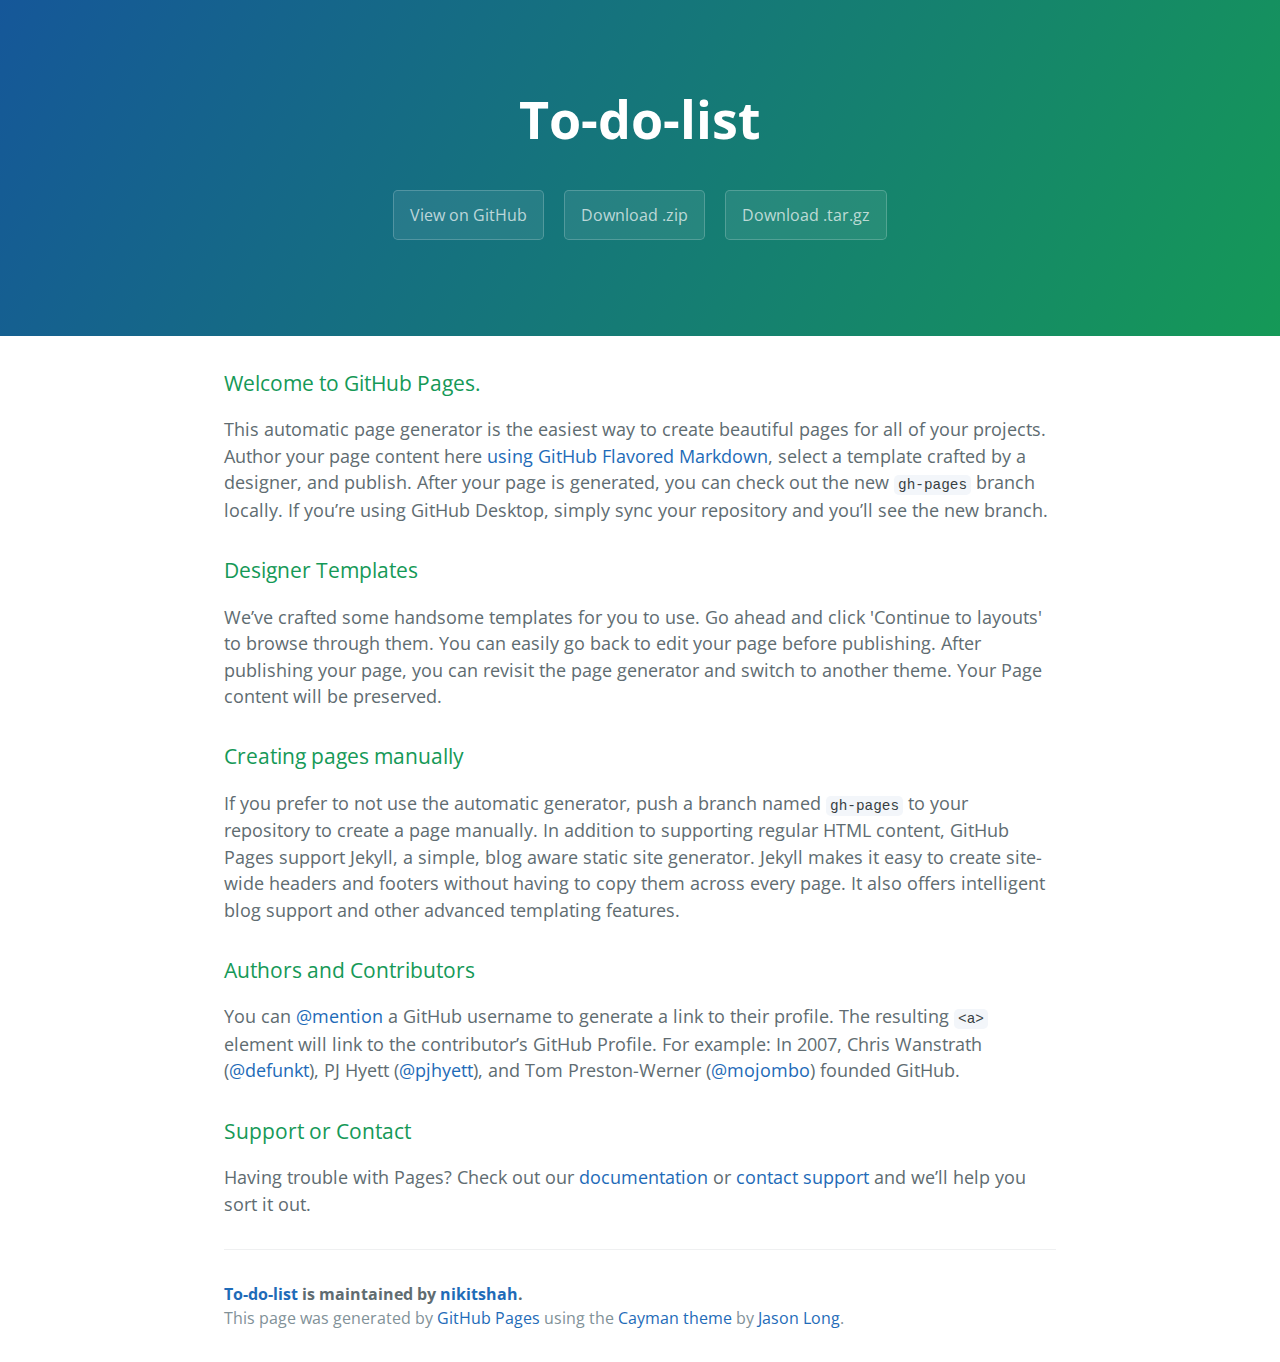
<file: index.html>
<!DOCTYPE html>
<html lang="en-us">
  <head>
    <meta charset="UTF-8">
    <title>To-do-list by nikitshah</title>
    <meta name="viewport" content="width=device-width, initial-scale=1">
    <link rel="stylesheet" type="text/css" href="stylesheets/normalize.css" media="screen">
    <link href='https://fonts.googleapis.com/css?family=Open+Sans:400,700' rel='stylesheet' type='text/css'>
    <link rel="stylesheet" type="text/css" href="stylesheets/stylesheet.css" media="screen">
    <link rel="stylesheet" type="text/css" href="stylesheets/github-light.css" media="screen">
  </head>
  <body>
    <section class="page-header">
      <h1 class="project-name">To-do-list</h1>
      <h2 class="project-tagline"></h2>
      <a href="https://github.com/nikitshah/To-Do-List" class="btn">View on GitHub</a>
      <a href="https://github.com/nikitshah/To-Do-List/zipball/master" class="btn">Download .zip</a>
      <a href="https://github.com/nikitshah/To-Do-List/tarball/master" class="btn">Download .tar.gz</a>
    </section>

    <section class="main-content">
      <h3>
<a id="welcome-to-github-pages" class="anchor" href="#welcome-to-github-pages" aria-hidden="true"><span aria-hidden="true" class="octicon octicon-link"></span></a>Welcome to GitHub Pages.</h3>

<p>This automatic page generator is the easiest way to create beautiful pages for all of your projects. Author your page content here <a href="https://guides.github.com/features/mastering-markdown/">using GitHub Flavored Markdown</a>, select a template crafted by a designer, and publish. After your page is generated, you can check out the new <code>gh-pages</code> branch locally. If you’re using GitHub Desktop, simply sync your repository and you’ll see the new branch.</p>

<h3>
<a id="designer-templates" class="anchor" href="#designer-templates" aria-hidden="true"><span aria-hidden="true" class="octicon octicon-link"></span></a>Designer Templates</h3>

<p>We’ve crafted some handsome templates for you to use. Go ahead and click 'Continue to layouts' to browse through them. You can easily go back to edit your page before publishing. After publishing your page, you can revisit the page generator and switch to another theme. Your Page content will be preserved.</p>

<h3>
<a id="creating-pages-manually" class="anchor" href="#creating-pages-manually" aria-hidden="true"><span aria-hidden="true" class="octicon octicon-link"></span></a>Creating pages manually</h3>

<p>If you prefer to not use the automatic generator, push a branch named <code>gh-pages</code> to your repository to create a page manually. In addition to supporting regular HTML content, GitHub Pages support Jekyll, a simple, blog aware static site generator. Jekyll makes it easy to create site-wide headers and footers without having to copy them across every page. It also offers intelligent blog support and other advanced templating features.</p>

<h3>
<a id="authors-and-contributors" class="anchor" href="#authors-and-contributors" aria-hidden="true"><span aria-hidden="true" class="octicon octicon-link"></span></a>Authors and Contributors</h3>

<p>You can <a href="https://help.github.com/articles/basic-writing-and-formatting-syntax/#mentioning-users-and-teams" class="user-mention">@mention</a> a GitHub username to generate a link to their profile. The resulting <code>&lt;a&gt;</code> element will link to the contributor’s GitHub Profile. For example: In 2007, Chris Wanstrath (<a href="https://github.com/defunkt" class="user-mention">@defunkt</a>), PJ Hyett (<a href="https://github.com/pjhyett" class="user-mention">@pjhyett</a>), and Tom Preston-Werner (<a href="https://github.com/mojombo" class="user-mention">@mojombo</a>) founded GitHub.</p>

<h3>
<a id="support-or-contact" class="anchor" href="#support-or-contact" aria-hidden="true"><span aria-hidden="true" class="octicon octicon-link"></span></a>Support or Contact</h3>

<p>Having trouble with Pages? Check out our <a href="https://help.github.com/pages">documentation</a> or <a href="https://github.com/contact">contact support</a> and we’ll help you sort it out.</p>

      <footer class="site-footer">
        <span class="site-footer-owner"><a href="https://github.com/nikitshah/To-Do-List">To-do-list</a> is maintained by <a href="https://github.com/nikitshah">nikitshah</a>.</span>

        <span class="site-footer-credits">This page was generated by <a href="https://pages.github.com">GitHub Pages</a> using the <a href="https://github.com/jasonlong/cayman-theme">Cayman theme</a> by <a href="https://twitter.com/jasonlong">Jason Long</a>.</span>
      </footer>

    </section>

  
  </body>
</html>
</file>
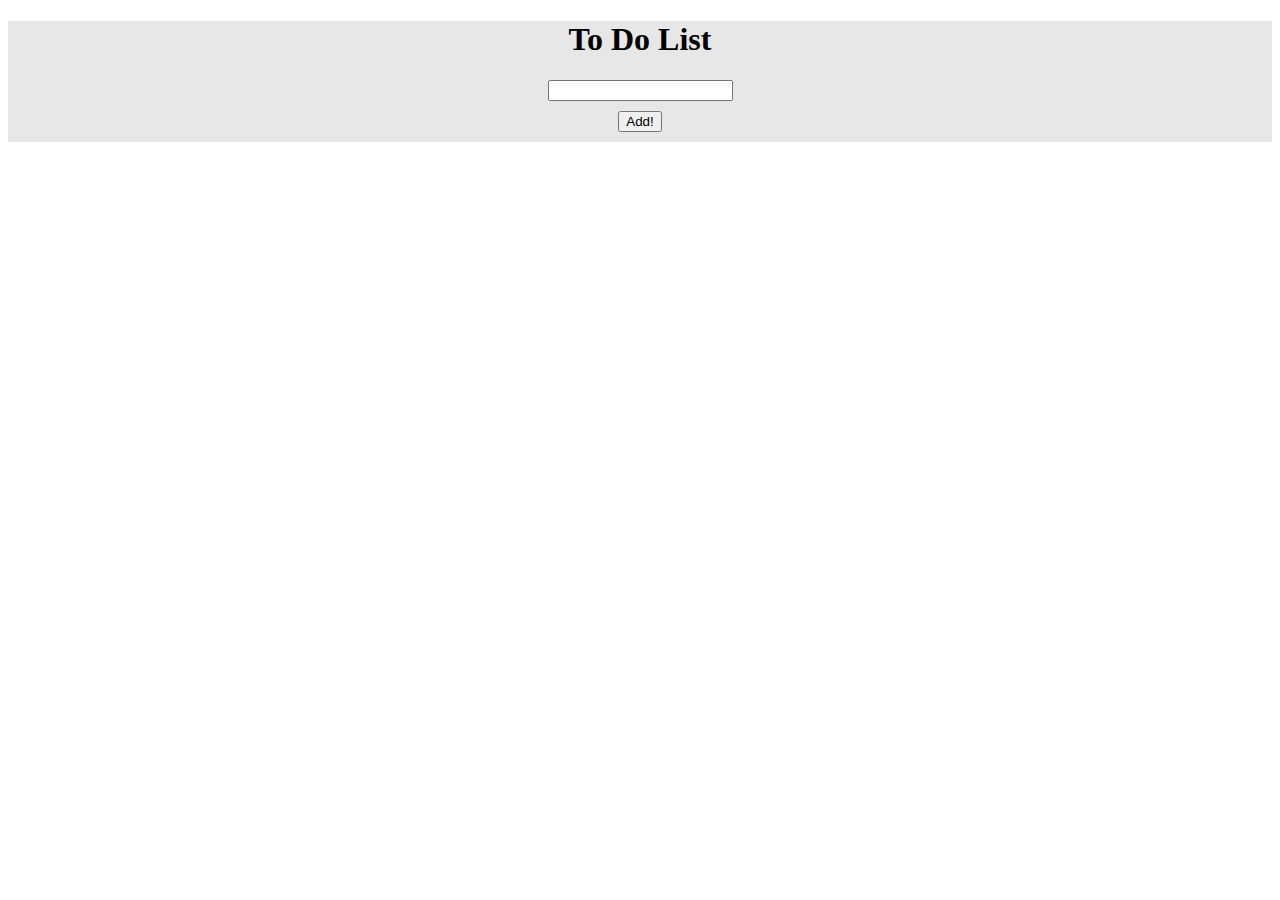
<file: site/index.html>
<!DOCTYPE html>
<html>
<head>
	<title>To-Do-List</title>
	<link rel='stylesheet' href='css/style.css'>
</head>

<body>
<div id="box">	
	<h1>To Do List</h1>
	<form>
		<input type="text" name="things" id="text"></br>
	</form>
	<input type="submit" value="Add!" id="button">
<div class="list"></div>
<div id="box">
<script src="js/jquery-2.1.4.min.js"></script> 		
 <script src="js/bootstrap.min.js"></script>
 <script src="js/app.js"></script>
</body>
</html>
</file>
<file: stylesheets/stylesheet.css>
* {
  box-sizing: border-box; }

body {
  padding: 0;
  margin: 0;
  font-family: "Open Sans", "Helvetica Neue", Helvetica, Arial, sans-serif;
  font-size: 16px;
  line-height: 1.5;
  color: #606c71; }

a {
  color: #1e6bb8;
  text-decoration: none; }
  a:hover {
    text-decoration: underline; }

.btn {
  display: inline-block;
  margin-bottom: 1rem;
  color: rgba(255, 255, 255, 0.7);
  background-color: rgba(255, 255, 255, 0.08);
  border-color: rgba(255, 255, 255, 0.2);
  border-style: solid;
  border-width: 1px;
  border-radius: 0.3rem;
  transition: color 0.2s, background-color 0.2s, border-color 0.2s; }
  .btn + .btn {
    margin-left: 1rem; }

.btn:hover {
  color: rgba(255, 255, 255, 0.8);
  text-decoration: none;
  background-color: rgba(255, 255, 255, 0.2);
  border-color: rgba(255, 255, 255, 0.3); }

@media screen and (min-width: 64em) {
  .btn {
    padding: 0.75rem 1rem; } }

@media screen and (min-width: 42em) and (max-width: 64em) {
  .btn {
    padding: 0.6rem 0.9rem;
    font-size: 0.9rem; } }

@media screen and (max-width: 42em) {
  .btn {
    display: block;
    width: 100%;
    padding: 0.75rem;
    font-size: 0.9rem; }
    .btn + .btn {
      margin-top: 1rem;
      margin-left: 0; } }

.page-header {
  color: #fff;
  text-align: center;
  background-color: #159957;
  background-image: linear-gradient(120deg, #155799, #159957); }

@media screen and (min-width: 64em) {
  .page-header {
    padding: 5rem 6rem; } }

@media screen and (min-width: 42em) and (max-width: 64em) {
  .page-header {
    padding: 3rem 4rem; } }

@media screen and (max-width: 42em) {
  .page-header {
    padding: 2rem 1rem; } }

.project-name {
  margin-top: 0;
  margin-bottom: 0.1rem; }

@media screen and (min-width: 64em) {
  .project-name {
    font-size: 3.25rem; } }

@media screen and (min-width: 42em) and (max-width: 64em) {
  .project-name {
    font-size: 2.25rem; } }

@media screen and (max-width: 42em) {
  .project-name {
    font-size: 1.75rem; } }

.project-tagline {
  margin-bottom: 2rem;
  font-weight: normal;
  opacity: 0.7; }

@media screen and (min-width: 64em) {
  .project-tagline {
    font-size: 1.25rem; } }

@media screen and (min-width: 42em) and (max-width: 64em) {
  .project-tagline {
    font-size: 1.15rem; } }

@media screen and (max-width: 42em) {
  .project-tagline {
    font-size: 1rem; } }

.main-content :first-child {
  margin-top: 0; }
.main-content img {
  max-width: 100%; }
.main-content h1, .main-content h2, .main-content h3, .main-content h4, .main-content h5, .main-content h6 {
  margin-top: 2rem;
  margin-bottom: 1rem;
  font-weight: normal;
  color: #159957; }
.main-content p {
  margin-bottom: 1em; }
.main-content code {
  padding: 2px 4px;
  font-family: Consolas, "Liberation Mono", Menlo, Courier, monospace;
  font-size: 0.9rem;
  color: #383e41;
  background-color: #f3f6fa;
  border-radius: 0.3rem; }
.main-content pre {
  padding: 0.8rem;
  margin-top: 0;
  margin-bottom: 1rem;
  font: 1rem Consolas, "Liberation Mono", Menlo, Courier, monospace;
  color: #567482;
  word-wrap: normal;
  background-color: #f3f6fa;
  border: solid 1px #dce6f0;
  border-radius: 0.3rem; }
  .main-content pre > code {
    padding: 0;
    margin: 0;
    font-size: 0.9rem;
    color: #567482;
    word-break: normal;
    white-space: pre;
    background: transparent;
    border: 0; }
.main-content .highlight {
  margin-bottom: 1rem; }
  .main-content .highlight pre {
    margin-bottom: 0;
    word-break: normal; }
.main-content .highlight pre, .main-content pre {
  padding: 0.8rem;
  overflow: auto;
  font-size: 0.9rem;
  line-height: 1.45;
  border-radius: 0.3rem; }
.main-content pre code, .main-content pre tt {
  display: inline;
  max-width: initial;
  padding: 0;
  margin: 0;
  overflow: initial;
  line-height: inherit;
  word-wrap: normal;
  background-color: transparent;
  border: 0; }
  .main-content pre code:before, .main-content pre code:after, .main-content pre tt:before, .main-content pre tt:after {
    content: normal; }
.main-content ul, .main-content ol {
  margin-top: 0; }
.main-content blockquote {
  padding: 0 1rem;
  margin-left: 0;
  color: #819198;
  border-left: 0.3rem solid #dce6f0; }
  .main-content blockquote > :first-child {
    margin-top: 0; }
  .main-content blockquote > :last-child {
    margin-bottom: 0; }
.main-content table {
  display: block;
  width: 100%;
  overflow: auto;
  word-break: normal;
  word-break: keep-all; }
  .main-content table th {
    font-weight: bold; }
  .main-content table th, .main-content table td {
    padding: 0.5rem 1rem;
    border: 1px solid #e9ebec; }
.main-content dl {
  padding: 0; }
  .main-content dl dt {
    padding: 0;
    margin-top: 1rem;
    font-size: 1rem;
    font-weight: bold; }
  .main-content dl dd {
    padding: 0;
    margin-bottom: 1rem; }
.main-content hr {
  height: 2px;
  padding: 0;
  margin: 1rem 0;
  background-color: #eff0f1;
  border: 0; }

@media screen and (min-width: 64em) {
  .main-content {
    max-width: 64rem;
    padding: 2rem 6rem;
    margin: 0 auto;
    font-size: 1.1rem; } }

@media screen and (min-width: 42em) and (max-width: 64em) {
  .main-content {
    padding: 2rem 4rem;
    font-size: 1.1rem; } }

@media screen and (max-width: 42em) {
  .main-content {
    padding: 2rem 1rem;
    font-size: 1rem; } }

.site-footer {
  padding-top: 2rem;
  margin-top: 2rem;
  border-top: solid 1px #eff0f1; }

.site-footer-owner {
  display: block;
  font-weight: bold; }

.site-footer-credits {
  color: #819198; }

@media screen and (min-width: 64em) {
  .site-footer {
    font-size: 1rem; } }

@media screen and (min-width: 42em) and (max-width: 64em) {
  .site-footer {
    font-size: 1rem; } }

@media screen and (max-width: 42em) {
  .site-footer {
    font-size: 0.9rem; } }
</file>
<file: stylesheets/github-light.css>
/*
The MIT License (MIT)

Copyright (c) 2016 GitHub, Inc.

Permission is hereby granted, free of charge, to any person obtaining a copy
of this software and associated documentation files (the "Software"), to deal
in the Software without restriction, including without limitation the rights
to use, copy, modify, merge, publish, distribute, sublicense, and/or sell
copies of the Software, and to permit persons to whom the Software is
furnished to do so, subject to the following conditions:

The above copyright notice and this permission notice shall be included in all
copies or substantial portions of the Software.

THE SOFTWARE IS PROVIDED "AS IS", WITHOUT WARRANTY OF ANY KIND, EXPRESS OR
IMPLIED, INCLUDING BUT NOT LIMITED TO THE WARRANTIES OF MERCHANTABILITY,
FITNESS FOR A PARTICULAR PURPOSE AND NONINFRINGEMENT. IN NO EVENT SHALL THE
AUTHORS OR COPYRIGHT HOLDERS BE LIABLE FOR ANY CLAIM, DAMAGES OR OTHER
LIABILITY, WHETHER IN AN ACTION OF CONTRACT, TORT OR OTHERWISE, ARISING FROM,
OUT OF OR IN CONNECTION WITH THE SOFTWARE OR THE USE OR OTHER DEALINGS IN THE
SOFTWARE.

*/

.pl-c /* comment */ {
  color: #969896;
}

.pl-c1 /* constant, variable.other.constant, support, meta.property-name, support.constant, support.variable, meta.module-reference, markup.raw, meta.diff.header */,
.pl-s .pl-v /* string variable */ {
  color: #0086b3;
}

.pl-e /* entity */,
.pl-en /* entity.name */ {
  color: #795da3;
}

.pl-smi /* variable.parameter.function, storage.modifier.package, storage.modifier.import, storage.type.java, variable.other */,
.pl-s .pl-s1 /* string source */ {
  color: #333;
}

.pl-ent /* entity.name.tag */ {
  color: #63a35c;
}

.pl-k /* keyword, storage, storage.type */ {
  color: #a71d5d;
}

.pl-s /* string */,
.pl-pds /* punctuation.definition.string, string.regexp.character-class */,
.pl-s .pl-pse .pl-s1 /* string punctuation.section.embedded source */,
.pl-sr /* string.regexp */,
.pl-sr .pl-cce /* string.regexp constant.character.escape */,
.pl-sr .pl-sre /* string.regexp source.ruby.embedded */,
.pl-sr .pl-sra /* string.regexp string.regexp.arbitrary-repitition */ {
  color: #183691;
}

.pl-v /* variable */ {
  color: #ed6a43;
}

.pl-id /* invalid.deprecated */ {
  color: #b52a1d;
}

.pl-ii /* invalid.illegal */ {
  color: #f8f8f8;
  background-color: #b52a1d;
}

.pl-sr .pl-cce /* string.regexp constant.character.escape */ {
  font-weight: bold;
  color: #63a35c;
}

.pl-ml /* markup.list */ {
  color: #693a17;
}

.pl-mh /* markup.heading */,
.pl-mh .pl-en /* markup.heading entity.name */,
.pl-ms /* meta.separator */ {
  font-weight: bold;
  color: #1d3e81;
}

.pl-mq /* markup.quote */ {
  color: #008080;
}

.pl-mi /* markup.italic */ {
  font-style: italic;
  color: #333;
}

.pl-mb /* markup.bold */ {
  font-weight: bold;
  color: #333;
}

.pl-md /* markup.deleted, meta.diff.header.from-file */ {
  color: #bd2c00;
  background-color: #ffecec;
}

.pl-mi1 /* markup.inserted, meta.diff.header.to-file */ {
  color: #55a532;
  background-color: #eaffea;
}

.pl-mdr /* meta.diff.range */ {
  font-weight: bold;
  color: #795da3;
}

.pl-mo /* meta.output */ {
  color: #1d3e81;
}
</file>
<file: site/css/style.css>
#box {
  background-color: #E7E7E7;
  text-align: Center;

}
#button{
  margin-bottom:10px;
  margin-top:10px;
}
.item{
 cursor:pointer;
 margin-bottom: 10px;
 font-weight:bold;
 color:black;
 padding:2px;
}
.cancel{
  text-decoration: line-through;
  font-weight:bold;
  color:black;
}
</file>
